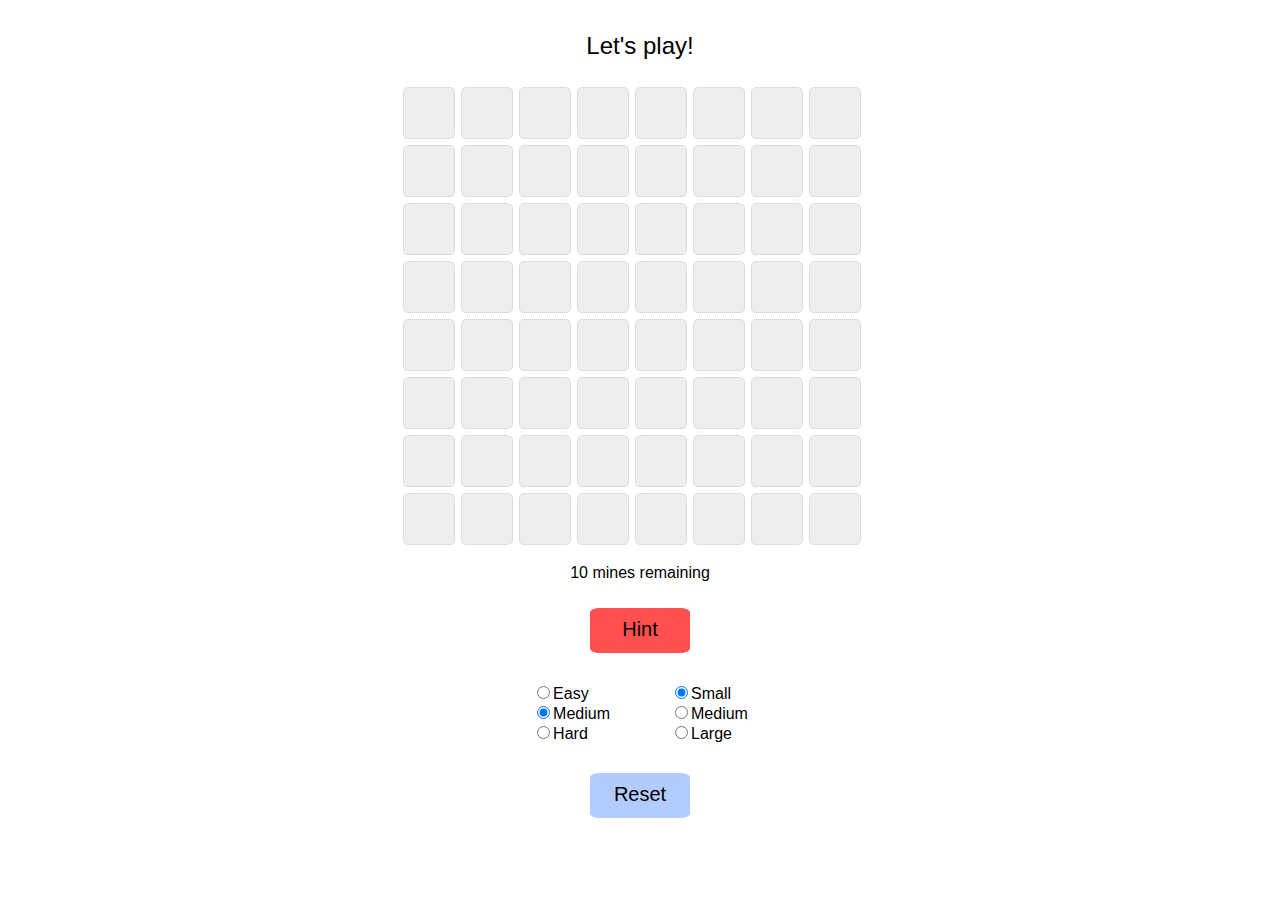
<file: index.html>
<!DOCTYPE html>
<html>
  <head>
    <title>Minesweeper</title>
    <link rel="stylesheet" href="minesweeper.css">
    <script src="lib/lib.js"></script>
    <script src="minesweeper.js"></script>
  </head>
  <body>
    <div id="message"></div>
    <div id="notes"></div>
    <div class="board"></div>
    <div id="minesLeft"></div>
    <div class="hintbutton">
      Hint
    </div>
    <div class="reset">
      <form class="reset-form" name="difficulty-form">
        <input type="radio" name="gameDifficulty" id = "easyDifficulty"><label>Easy</label><br>
        <input type="radio" name="gameDifficulty" id = "mediumDifficulty" checked="checked"><label>Medium</label><br>
        <input type="radio" name="gameDifficulty" id = "hardDifficulty"><label>Hard</label><br>
      </form>
      <form class="reset-form" name="size-form">
        <input type="radio" name="gameSize" id = "smallSize" checked="checked"><label>Small</label><br>
        <input type="radio" name="gameSize" id = "mediumSize"><label>Medium</label><br>
        <input type="radio" name="gameSize" id = "largeSize"><label>Large</label><br>
      </form>
  </div>
  <div class="resetbutton">
    Reset
  </div></br>

  </body>
</html>
</file>
<file: minesweeper.css>
html, body {
  font-family: 'Open Sans', sans-serif
}

body {
  display: flex;
  align-items: center;
  justify-content: flex-center;
  flex-direction: column;
}

#message, #notes {
  display: flex;
  flex-direction: column;
  align-items: center;
}

#message {
  font-size: 1.5rem;
}

.board {
  display: flex;
  flex-wrap: wrap;
}

.board div {
  color: green;
  border: 1px #ccc dotted;
  border-radius: 10%;
  background-color: white;
  margin: 3px;
  display: flex;
  align-items: center;
  justify-content: center;
}

.small {
  width: 50px;
  height: 50px;
  font-size: 2rem;
}
.medium {
  width: 25px;
  height: 25px;
  font-size: 1.5rem;
}
.large {
  width: 20px;
  height: 20px;
  font-size: 1rem;
}

.board div:hover {
  background-color: white;
}

div.mine, div.mine:hover {
  background: no-repeat center/60% url("images/bomb.svg") crimson;
}

div.hidden {
  background: #eee;
}

div.hidden:hover {
  background: #ccc;
}

div.marked, div.marked:hover {
  background: no-repeat center/60% url("images/mark.svg") deepskyblue;
}

.reset {
  align-items: center;
  display: flex;
  margin-top: 30px;
}

.reset-form {
  margin: 0px 30px;
}
.resetbutton {
  margin-top: 30px;
  width: 100px;
  height: 35px;
  background-color: #b3ccff;
  text-align: center;
  font-size: 1.25rem;
  padding-top: 10px;
  border-radius: 10%;
  border: 2px #6699ff
}

.resetbutton:hover {
  background-color: #6699ff;
}

.hintbutton {
  margin-top: 10px;
  width: 100px;
  height: 35px;
  background-color: #ff5050;
  text-align: center;
  font-size: 1.25rem;
  padding-top: 10px;
  border-radius: 10%;
  border: 2px #ff1a1a
}
.hintbutton:hover {
  background-color: #ff1a1a;
}

div.minehint {
  border-color: red;
  background-color: red;
}

div.emptyhint {
  border-color: green;
  background-color: green;
}
</file>
